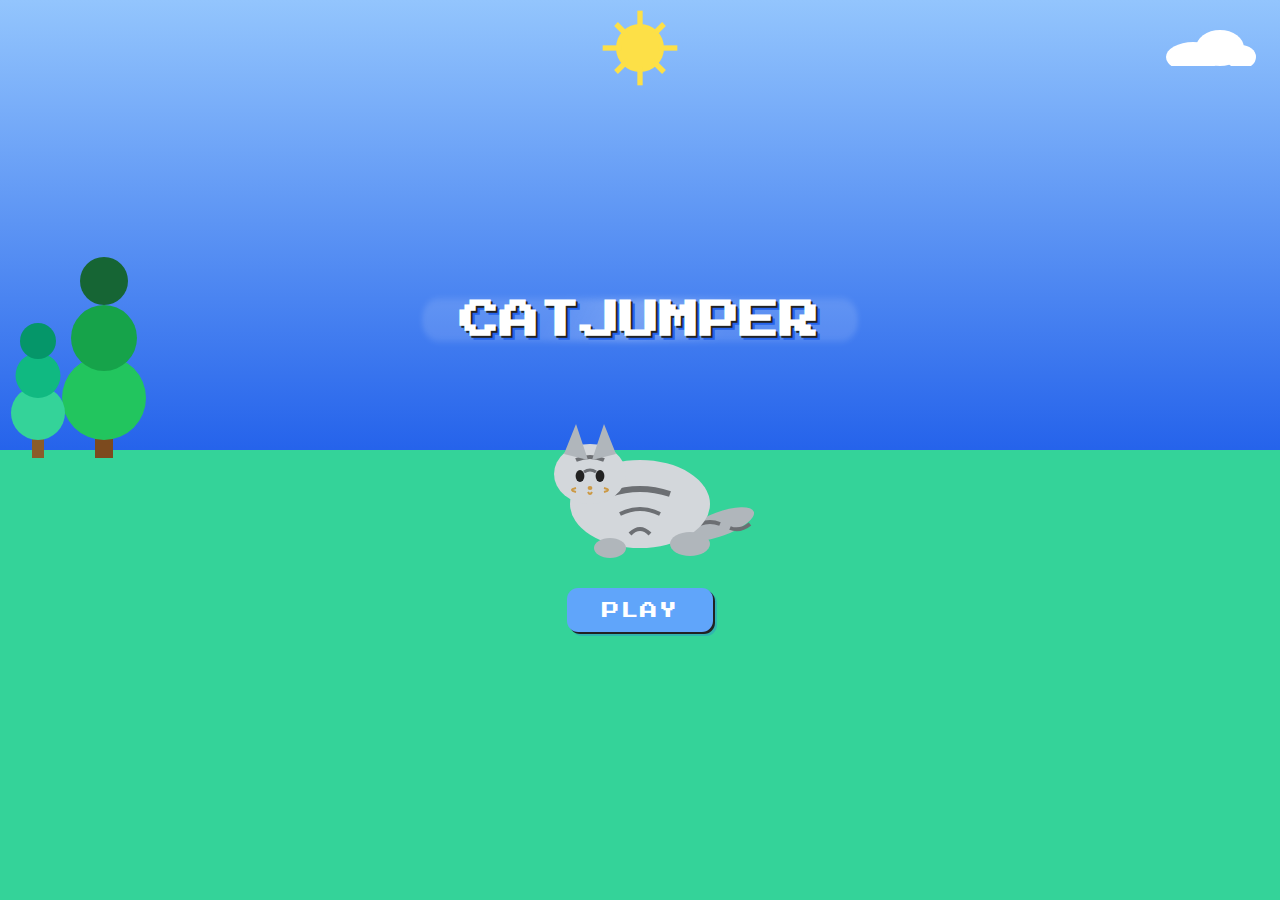
<file: index.html>
<!doctype html>
        <!-- Trunk -->
        <rect x="26" y="110" width="12" height="60" fill="#7c4a1e"/>
        <!-- Leaves (bottom) -->
        <ellipse cx="32" cy="130" rx="28" ry="28" fill="#22c55e"/>
  <!doctype html>
  <html lang="en">
  <head>
    <meta charset="utf-8" />
    <meta name="viewport" content="width=device-width, initial-scale=1" />
    <title>CATJUMPER</title>
    <link href="https://fonts.googleapis.com/css2?family=Press+Start+2P&display=swap" rel="stylesheet">
    <link rel="stylesheet" href="styles.css">
  </head>
  <body>
    <!-- Sun in the middle top -->
    <div class="sun-top-center">
      <svg viewBox="0 0 60 60" width="80" height="80" xmlns="http://www.w3.org/2000/svg">
        <circle cx="30" cy="30" r="18" fill="#fde047"/>
        <!-- Sun rays -->
        <g stroke="#fde047" stroke-width="4">
          <line x1="30" y1="2" x2="30" y2="16"/>
          <line x1="30" y1="44" x2="30" y2="58"/>
          <line x1="2" y1="30" x2="16" y2="30"/>
          <line x1="44" y1="30" x2="58" y2="30"/>
          <line x1="12" y1="12" x2="21" y2="21"/>
          <line x1="48" y1="12" x2="39" y2="21"/>
          <line x1="12" y1="48" x2="21" y2="39"/>
          <line x1="48" y1="48" x2="39" y2="39"/>
        </g>
      </svg>
    </div>
    <!-- Second, bigger tree beside the first -->
    <div class="tree-left-big">
      <svg viewBox="0 0 60 180" width="90" height="270" xmlns="http://www.w3.org/2000/svg">
        <rect x="26" y="110" width="12" height="60" fill="#7c4a1e"/>
        <ellipse cx="32" cy="130" rx="28" ry="28" fill="#22c55e"/>
        <ellipse cx="32" cy="90" rx="22" ry="22" fill="#16a34a"/>
        <ellipse cx="32" cy="52" rx="16" ry="16" fill="#166534"/>
      </svg>
    </div>
    <!-- Tree on the far left -->
    <div class="tree-left">
      <svg viewBox="0 0 40 120" width="60" height="180" xmlns="http://www.w3.org/2000/svg">
        <rect x="16" y="70" width="8" height="40" fill="#8b5c2a"/>
        <ellipse cx="20" cy="80" rx="18" ry="18" fill="#34d399"/>
        <ellipse cx="20" cy="55" rx="15" ry="15" fill="#10b981"/>
        <ellipse cx="20" cy="32" rx="12" ry="12" fill="#059669"/>
      </svg>
    </div>
    </svg>
  </div>
  <div class="cloud cloud-right">
    <svg viewBox="0 0 60 28" width="90" height="42" xmlns="http://www.w3.org/2000/svg">
      <ellipse cx="18" cy="22" rx="18" ry="10" fill="#fff"/>
      <ellipse cx="36" cy="16" rx="16" ry="12" fill="#fff"/>
      <ellipse cx="50" cy="22" rx="10" ry="8" fill="#fff"/>
    </svg>
  </div>
  <main class="center">
    <h1 class="title">CATJUMPER</h1>

    <div class="cat-wrap">
      <svg class="pixel-cat" viewBox="0 0 120 80" xmlns="http://www.w3.org/2000/svg">
        <!-- Tail -->
        <ellipse cx="100" cy="60" rx="18" ry="6" fill="#b0b6bb" transform="rotate(-20 100 60)"/>
        <!-- Tail stripes -->
        <path d="M90 60 Q95 58 100 60" stroke="#6c6f73" stroke-width="2" fill="none"/>
        <path d="M105 62 Q110 64 115 60" stroke="#6c6f73" stroke-width="2" fill="none"/>
        <!-- Body -->
        <ellipse cx="60" cy="50" rx="35" ry="22" fill="#d3d7db"/>
        <!-- Body stripes -->
        <path d="M45 45 Q60 40 75 45" stroke="#6c6f73" stroke-width="3" fill="none"/>
        <path d="M50 55 Q60 50 70 55" stroke="#6c6f73" stroke-width="2" fill="none"/>
        <path d="M55 65 Q60 60 65 65" stroke="#6c6f73" stroke-width="2" fill="none"/>
        <!-- Back leg -->
        <ellipse cx="85" cy="70" rx="10" ry="6" fill="#b0b6bb"/>
        <!-- Front leg -->
        <ellipse cx="45" cy="72" rx="8" ry="5" fill="#b0b6bb"/>
        <!-- Head -->
        <ellipse cx="35" cy="35" rx="18" ry="15" fill="#d3d7db"/>
        <!-- Head stripes -->
        <path d="M28 28 Q35 25 42 28" stroke="#6c6f73" stroke-width="2" fill="none"/>
        <path d="M32 34 Q35 32 38 34" stroke="#6c6f73" stroke-width="1.5" fill="none"/>
        <!-- Left ear -->
        <polygon points="22,25 28,10 34,28" fill="#b0b6bb"/>
        <!-- Right ear -->
        <polygon points="48,25 42,10 36,28" fill="#b0b6bb"/>
        <!-- Eyes -->
        <ellipse cx="30" cy="36" rx="2.2" ry="3" fill="#222"/>
        <ellipse cx="40" cy="36" rx="2.2" ry="3" fill="#222"/>
        <!-- Nose -->
        <ellipse cx="35" cy="42" rx="1.2" ry="1" fill="#c94"/>
        <!-- Mouth -->
        <path d="M34 44 Q35 46 36 44" stroke="#c94" stroke-width="1" fill="none"/>
        <!-- Whiskers -->
        <path d="M28 42 Q24 43 28 44" stroke="#c94" stroke-width="1" fill="none"/>
        <path d="M42 42 Q46 43 42 44" stroke="#c94" stroke-width="1" fill="none"/>
      </svg>
      <div class="play-wrap">
        <a href="game.html" class="play-button" role="button" aria-label="Play">PLAY</a>
      </div>
    </div>
  </main>
</body>
</html>
</file>
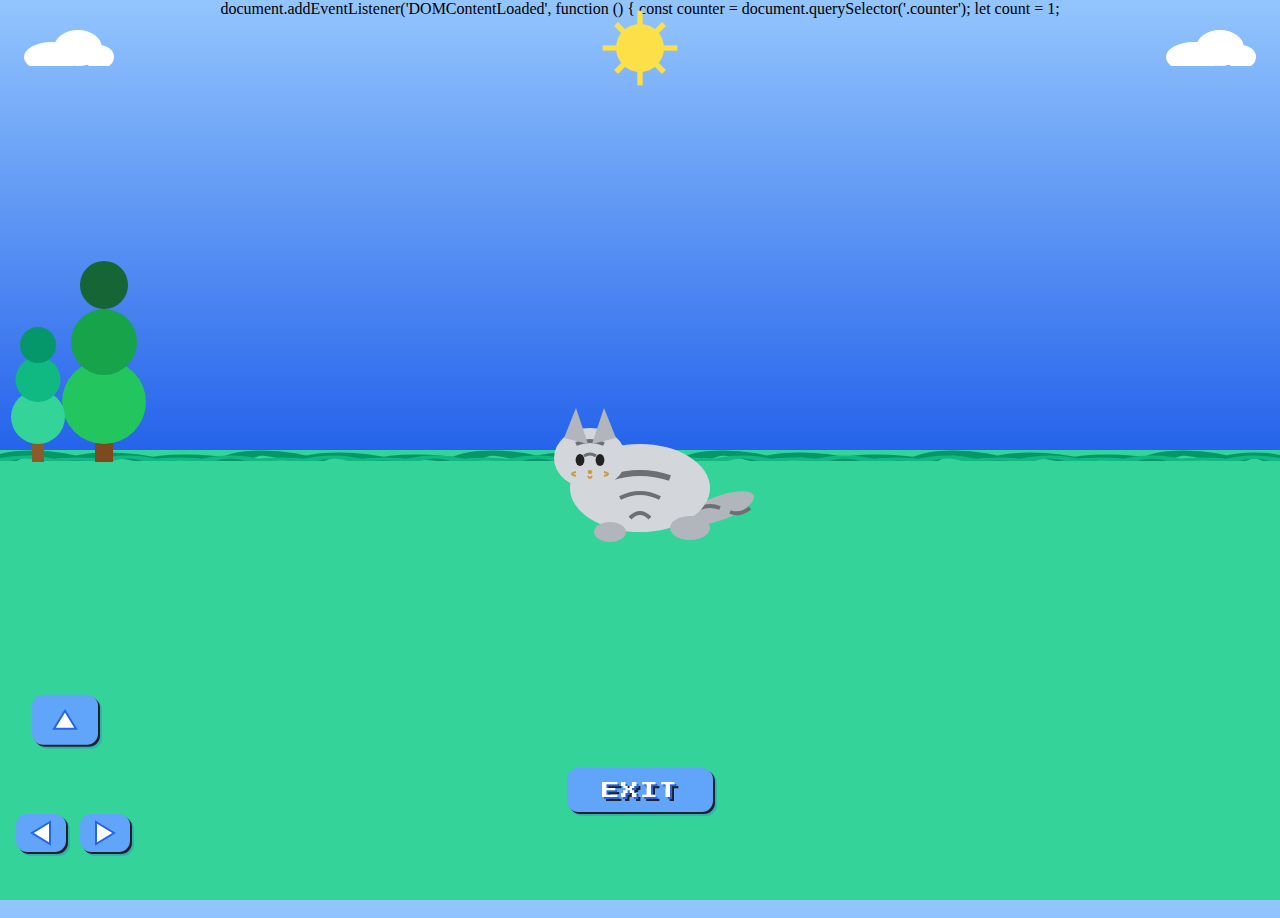
<file: game.html>
</main>
	 <div class="exit-text"><a href="page3.html" class="exit-button" role="button" aria-label="Exit">EXIT</a></div>
 </body>
 </html>
<!doctype html>
<html lang="en">
<head>
	<meta charset="utf-8" />
	<meta name="viewport" content="width=device-width, initial-scale=1" />
	<title>CATJUMPER - Game</title>
	<link href="https://fonts.googleapis.com/css2?family=Press+Start+2P&display=swap" rel="stylesheet">
	<link rel="stylesheet" href="styles.css">
	<script>
		   document.addEventListener('DOMContentLoaded', function () {
			   const cat = document.querySelector('.pixel-cat');
			   let jumping = false;
			   let jumpHeight = 80; // pixels
			   let jumpDuration = 350; // ms
			   let catX = 0; // horizontal position in px
			   let moveStep = 30; // px per arrow key press
			   let minX = -200; // left bound
			   let maxX = 200; // right bound

			   function jumpCat() {
				   if (!jumping) {
					   jumping = true;
					   cat.style.transform = `translate(${catX}px, -${jumpHeight}px)`;
					   setTimeout(() => {
						   cat.style.transform = `translate(${catX}px, 0)`;
						   setTimeout(() => { jumping = false; }, jumpDuration / 2);
					   }, jumpDuration / 2);
				   }
			   }

			   if (cat) {
				   // Set up initial transform
				   cat.style.transition = `transform ${jumpDuration / 2}ms cubic-bezier(.4,0,.2,1)`;
				   cat.style.transform = 'translate(0, 0)';

				   document.addEventListener('keydown', function (e) {
					   if (e.code === 'Space' || e.code === 'ArrowUp') {
						   jumpCat();
					   } else if (e.code === 'ArrowLeft') {
						   catX = Math.max(catX - moveStep, minX);
						   cat.style.transform = `translate(${catX}px, 0)`;
					   } else if (e.code === 'ArrowRight') {
						   catX = Math.min(catX + moveStep, maxX);
						   cat.style.transform = `translate(${catX}px, 0)`;
					   }
				   });

				   // Up arrow button click triggers jump
				   const jumpBtn = document.getElementById('jump-arrow-btn');
				   if (jumpBtn) {
					   jumpBtn.addEventListener('click', function(e) {
						   e.preventDefault();
						   jumpCat();
					   });
				   }

				   // Right arrow button click moves cat right
				   const rightBtn = document.getElementById('right-arrow-btn');
				   if (rightBtn) {
					   rightBtn.addEventListener('click', function(e) {
						   e.preventDefault();
						   catX = Math.min(catX + moveStep, maxX);
						   cat.style.transform = `translate(${catX}px, 0)`;
					   });
				   }
				   // Left arrow button click moves cat left
				   const leftBtn = document.getElementById('left-arrow-btn');
				   if (leftBtn) {
					   leftBtn.addEventListener('click', function(e) {
						   e.preventDefault();
						   catX = Math.max(catX - moveStep, minX);
						   cat.style.transform = `translate(${catX}px, 0)`;
					   });
				   }
			   }
		   });
	</script>
</head>
<body>
	<!-- Up arrow button on the left side -->
	<div class="arrow-button-left">
		<button class="exit-button" id="jump-arrow-btn" aria-label="Up">
			<svg width="28" height="28" viewBox="0 0 28 28" xmlns="http://www.w3.org/2000/svg" style="vertical-align:middle;">
				<polygon points="14,5 25,23 3,23" fill="#fff" stroke="#2563eb" stroke-width="2"/>
			</svg>
		</button>
	</div>
	<!-- Left arrow button at far left bottom -->
	<div class="arrow-button-left-bottom">
		<button class="exit-button" id="left-arrow-btn" aria-label="Left">
			<svg width="28" height="28" viewBox="0 0 28 28" xmlns="http://www.w3.org/2000/svg" style="vertical-align:middle;">
				<polygon points="23,3 5,14 23,25" fill="#fff" stroke="#2563eb" stroke-width="2"/>
			</svg>
		</button>
	</div>
	<!-- Right arrow button at bottom left -->
	<div class="arrow-button-right-bottom">
		<button class="exit-button" id="right-arrow-btn" aria-label="Right">
			<svg width="28" height="28" viewBox="0 0 28 28" xmlns="http://www.w3.org/2000/svg" style="vertical-align:middle;">
				<polygon points="5,3 23,14 5,25" fill="#fff" stroke="#2563eb" stroke-width="2"/>
			</svg>
		</button>
	</div>
	<main class="center">
		<!-- Sun in the middle top -->
		<div class="sun-top-center">
			<svg viewBox="0 0 60 60" width="80" height="80" xmlns="http://www.w3.org/2000/svg">
				<circle cx="30" cy="30" r="18" fill="#fde047"/>
				<g stroke="#fde047" stroke-width="4">
					<line x1="30" y1="2" x2="30" y2="16"/>
					<line x1="30" y1="44" x2="30" y2="58"/>
					<line x1="2" y1="30" x2="16" y2="30"/>
					<line x1="44" y1="30" x2="58" y2="30"/>
					<line x1="12" y1="12" x2="21" y2="21"/>
					<line x1="48" y1="12" x2="39" y2="21"/>
					<line x1="12" y1="48" x2="21" y2="39"/>
					<line x1="48" y1="48" x2="39" y2="39"/>
				</g>
			</svg>
		</div>
		<!-- Second, bigger tree beside the first -->
		<div class="tree-left-big">
			<svg viewBox="0 0 60 180" width="90" height="270" xmlns="http://www.w3.org/2000/svg">
				<rect x="26" y="110" width="12" height="60" fill="#7c4a1e"/>
				<ellipse cx="32" cy="130" rx="28" ry="28" fill="#22c55e"/>
				<ellipse cx="32" cy="90" rx="22" ry="22" fill="#16a34a"/>
				<ellipse cx="32" cy="52" rx="16" ry="16" fill="#166534"/>
			</svg>
		</div>
		<!-- Tree on the far left -->
		<div class="tree-left">
			<svg viewBox="0 0 40 120" width="60" height="180" xmlns="http://www.w3.org/2000/svg">
				<rect x="16" y="70" width="8" height="40" fill="#8b5c2a"/>
				<ellipse cx="20" cy="80" rx="18" ry="18" fill="#34d399"/>
				<ellipse cx="20" cy="55" rx="15" ry="15" fill="#10b981"/>
				<ellipse cx="20" cy="32" rx="12" ry="12" fill="#059669"/>
			</svg>
		</div>
		<!-- Clouds overlay -->
		<div class="cloud cloud-left">
			<svg viewBox="0 0 60 28" width="90" height="42" xmlns="http://www.w3.org/2000/svg">
				<ellipse cx="18" cy="22" rx="18" ry="10" fill="#fff"/>
				<ellipse cx="36" cy="16" rx="16" ry="12" fill="#fff"/>
				<ellipse cx="50" cy="22" rx="10" ry="8" fill="#fff"/>
			</svg>
		</div>
		document.addEventListener('DOMContentLoaded', function () {
			const counter = document.querySelector('.counter');
			let count = 1;
		<!-- Grass tips overlay -->
		</div>
		<div class="cloud cloud-right">
			<svg viewBox="0 0 60 28" width="90" height="42" xmlns="http://www.w3.org/2000/svg">
				<ellipse cx="18" cy="22" rx="18" ry="10" fill="#fff"/>
				<ellipse cx="36" cy="16" rx="16" ry="12" fill="#fff"/>
				<ellipse cx="50" cy="22" rx="10" ry="8" fill="#fff"/>
			</svg>
		</div>
			 <main class="center" style="overflow: visible;">
			   <div class="cat-wrap">
				   <svg class="pixel-cat" viewBox="0 0 120 80" xmlns="http://www.w3.org/2000/svg">
					<!-- Tail -->
					<ellipse cx="100" cy="60" rx="18" ry="6" fill="#b0b6bb" transform="rotate(-20 100 60)"/>
					<!-- Tail stripes -->
					<path d="M90 60 Q95 58 100 60" stroke="#6c6f73" stroke-width="2" fill="none"/>
					<path d="M105 62 Q110 64 115 60" stroke="#6c6f73" stroke-width="2" fill="none"/>
					<!-- Body -->
					<ellipse cx="60" cy="50" rx="35" ry="22" fill="#d3d7db"/>
					<!-- Body stripes -->
					<path d="M45 45 Q60 40 75 45" stroke="#6c6f73" stroke-width="3" fill="none"/>
					<path d="M50 55 Q60 50 70 55" stroke="#6c6f73" stroke-width="2" fill="none"/>
					<path d="M55 65 Q60 60 65 65" stroke="#6c6f73" stroke-width="2" fill="none"/>
					<!-- Back leg -->
					<ellipse cx="85" cy="70" rx="10" ry="6" fill="#b0b6bb"/>
					<!-- Front leg -->
					<ellipse cx="45" cy="72" rx="8" ry="5" fill="#b0b6bb"/>
					<!-- Head -->
					<ellipse cx="35" cy="35" rx="18" ry="15" fill="#d3d7db"/>
					<!-- Head stripes -->
					<path d="M28 28 Q35 25 42 28" stroke="#6c6f73" stroke-width="2" fill="none"/>
					<path d="M32 34 Q35 32 38 34" stroke="#6c6f73" stroke-width="1.5" fill="none"/>
					<!-- Left ear -->
					<polygon points="22,25 28,10 34,28" fill="#b0b6bb"/>
					<!-- Right ear -->
					<polygon points="48,25 42,10 36,28" fill="#b0b6bb"/>
					<!-- Eyes -->
					<ellipse cx="30" cy="36" rx="2.2" ry="3" fill="#222"/>
					<ellipse cx="40" cy="36" rx="2.2" ry="3" fill="#222"/>
					<!-- Nose -->
					<ellipse cx="35" cy="42" rx="1.2" ry="1" fill="#c94"/>
					<!-- Mouth -->
					<path d="M34 44 Q35 46 36 44" stroke="#c94" stroke-width="1" fill="none"/>
					<!-- Whiskers -->
					/* Arrow button group for left side (game page) */
					.arrow-button-group {
						position: fixed;
						left: 8rem;
						top: 70%;
						transform: translateY(-50%);
						z-index: 30;
						display: flex;
						flex-direction: column;
						gap: 1.2rem;
					}
					.arrow-button-left, .arrow-button-right {
						display: flex;
						justify-content: center;
					}
					<path d="M28 42 Q24 43 28 44" stroke="#c94" stroke-width="1" fill="none"/>
					   <path d="M42 42 Q46 43 42 44" stroke="#c94" stroke-width="1" fill="none"/>
				   </svg>
			   </div>
		   </main>
		   <!-- Grass tips overlay (moved outside main) -->
		   <div class="grass-tips">
			   <svg viewBox="0 0 100 16" width="100%" height="32" xmlns="http://www.w3.org/2000/svg" preserveAspectRatio="none">
				   <g>
					   <path d="M0,16 Q2,8 6,16 Q8,10 12,16 Q14,12 18,16 Q20,8 24,16 Q26,10 30,16 Q32,12 36,16 Q38,8 42,16 Q44,10 48,16 Q50,12 54,16 Q56,8 60,16 Q62,10 66,16 Q68,12 72,16 Q74,8 78,16 Q80,10 84,16 Q86,12 90,16 Q92,8 96,16 Q98,10 100,16" fill="none" stroke="#059669" stroke-width="2.5"/>
					   <path d="M0,16 Q2,12 4,16 Q6,14 8,16 Q10,12 12,16 Q14,14 16,16 Q18,12 20,16 Q22,14 24,16 Q26,12 28,16 Q30,14 32,16 Q34,12 36,16 Q38,14 40,16 Q42,12 44,16 Q46,14 48,16 Q50,12 52,16 Q54,14 56,16 Q58,12 60,16 Q62,14 64,16 Q66,12 68,16 Q70,14 72,16 Q74,12 76,16 Q78,14 80,16 Q82,12 84,16 Q86,14 88,16 Q90,12 92,16 Q94,14 96,16 Q98,12 100,16" fill="none" stroke="#10b981" stroke-width="1.5"/>
				   </g>
			   </svg>
		   </div>

	</main>
</body>
</html>
</file>
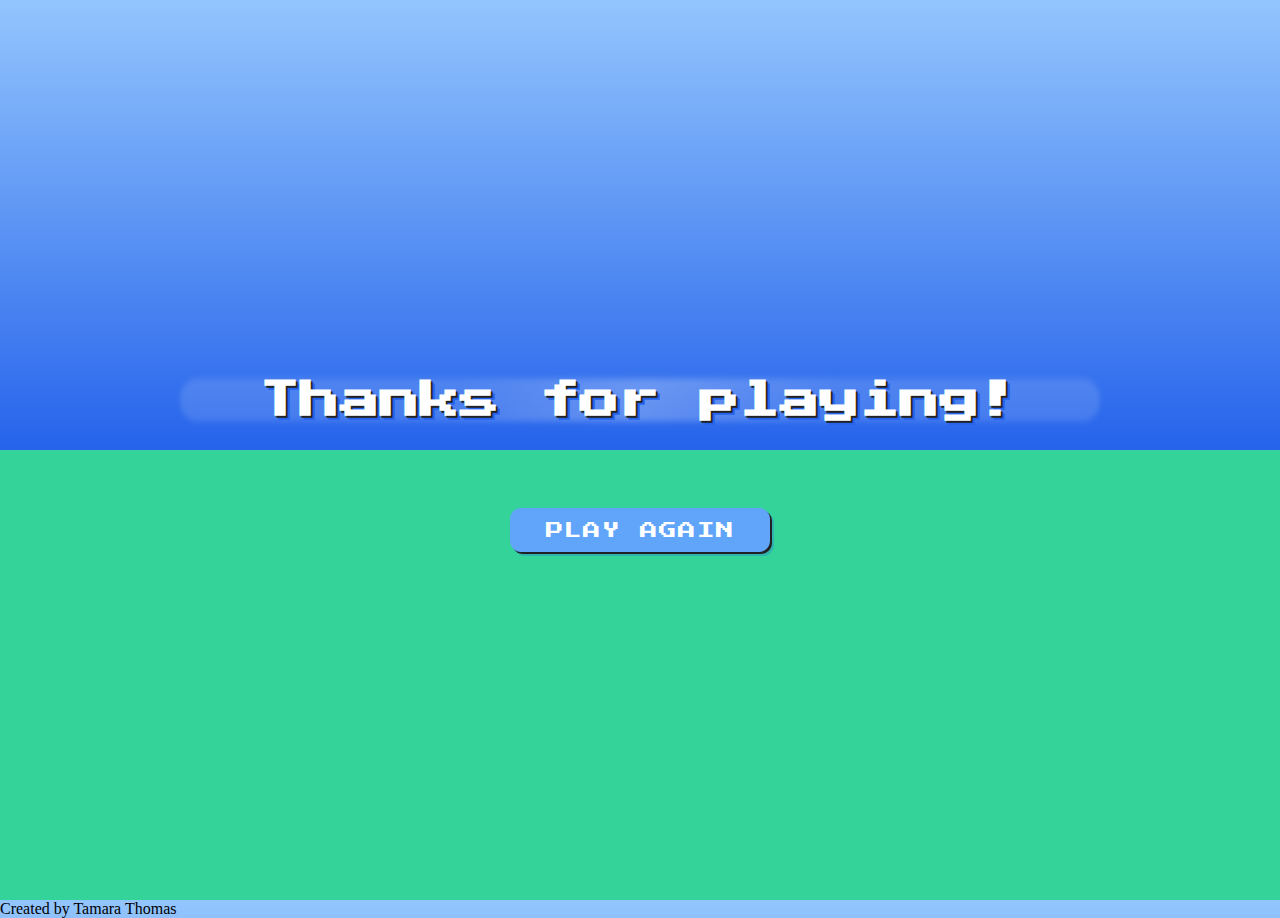
<file: page3.html>
<!doctype html>
<html lang="en">
<head>
  <meta charset="utf-8" />
  <meta name="viewport" content="width=device-width, initial-scale=1" />
  <title>Thanks for playing!</title>
  <link href="https://fonts.googleapis.com/css2?family=Press+Start+2P&display=swap" rel="stylesheet">
  <link rel="stylesheet" href="styles.css">
</head>
<body class="page3">
  <main class="center">
    <h1 class="title">Thanks for playing!</h1>
    <div class="play-wrap">
      <a href="index.html" class="play-button" role="button" aria-label="Play Again">PLAY AGAIN</a>
    </div>
  </main>
  <div class="credit-text">Created by Tamara Thomas</div>
</body>
</html>
</file>
<file: styles.css>
/* Left arrow button at far left bottom */
.arrow-button-left-bottom {
	position: fixed;
	left: 1rem;
	bottom: 3rem;
	z-index: 30;
	display: flex;
	justify-content: center;
}
.arrow-button-left-bottom .exit-button {
	padding: 0.3rem 0.7rem;
}
.arrow-button-right-bottom .exit-button {
	padding: 0.3rem 0.7rem;
}
/* Right arrow button at bottom left */
.arrow-button-right-bottom {
	position: fixed;
	left: 5rem;
	bottom: 3rem;
	z-index: 30;
	display: flex;
	justify-content: center;
}
/* Up arrow button on the left side (game page) */
.arrow-button-left {
	position: fixed;
	left: 2rem;
	top: 80%;
	transform: translateY(-50%);
	z-index: 30;
	}
	.arrow-button-left .exit-button {
		padding: 0.7rem 1.2rem;
		display: flex;
		align-items: center;
		justify-content: center;
	}
/* Up arrow at left bottom */
	position: fixed;
	left: 8rem;
	bottom: 8rem;
	z-index: 20;
	background: rgba(37,99,235,0.12);
	border-radius: 1.5rem;
	padding: 0.5rem 0.7rem 0.2rem 0.7rem;
	box-shadow: 2px 2px 0 #222, 4px 4px 0 #2563eb44;
	display: flex;
	align-items: flex-end;
}
.arrow-up-left {
	position: fixed;
	right: 3rem;
	bottom: 3rem;
	z-index: 100;
	background: rgba(37,99,235,0.12);
	border-radius: 1.5rem;
	padding: 0.5rem 0.7rem 0.2rem 0.7rem;
	box-shadow: 2px 2px 0 #222, 4px 4px 0 #2563eb44;
	display: flex;
	align-items: flex-end;
}
	color: #93c5fd;
	opacity: 0.8;
	z-index: 10;
	letter-spacing: 0.03em;
}
.play-again-button {
	display: inline-block;
	padding: 0.8rem 2.2rem;
	background: #60a5fa;
	color: #fff;
	border-radius: 0.7rem;
	font-family: 'Press Start 2P', cursive, sans-serif;
	font-size: 1.1rem;
	text-shadow: 2px 2px 0 #2563eb, 4px 4px 0 #222;
	letter-spacing: 0.05em;
	box-shadow: 2px 2px 0 #222, 4px 4px 0 #2563eb44;
	border: none;
	text-align: center;
	text-decoration: none;
	cursor: pointer;
	transition: background 0.2s, transform 0.1s;
}
.play-again-button:hover, .play-again-button:focus {
	background: #93c5fd;
	color: #2563eb;
	transform: translateY(-2px) scale(1.04);
}
/* Play again text on page 3 */
.play-again-text {
	display: flex;
	justify-content: center;
	margin-top: 2.5rem;
}
.play-again-text span {
	display: inline-block;
	padding: 0.8rem 2.2rem;
	background: #60a5fa;
	color: #fff;
	border-radius: 0.7rem;
	font-family: 'Press Start 2P', cursive, sans-serif;
	font-size: 1.1rem;
	text-shadow: 2px 2px 0 #2563eb, 4px 4px 0 #222;
	letter-spacing: 0.05em;
	box-shadow: 2px 2px 0 #222, 4px 4px 0 #2563eb44;
	border: none;
	text-align: center;
}
.exit-button {
	display: inline-block;
	padding: 0.8rem 2.2rem;
	background: #60a5fa;
	color: #fff;
	border-radius: 0.7rem;
	font-family: 'Press Start 2P', cursive, sans-serif;
	font-size: 1.1rem;
	text-shadow: 2px 2px 0 #2563eb, 4px 4px 0 #222;
	letter-spacing: 0.05em;
	box-shadow: 2px 2px 0 #222, 4px 4px 0 #2563eb44;
	border: none;
	text-decoration: none;
	text-align: center;
	cursor: pointer;
	transition: background 0.2s, transform 0.1s;
}
.exit-button:hover, .exit-button:focus {
	background: #93c5fd;
	color: #2563eb;
	transform: translateY(-2px) scale(1.04);
}
/* EXIT text at the bottom center */
.exit-text {
	position: fixed;
	left: 0;
	right: 0;
	bottom: 5.5rem;
	display: flex;
	justify-content: center;
	z-index: 10;
}
.exit-text span {
	display: inline-block;
	padding: 0.8rem 2.2rem;
	background: #60a5fa;
	color: #fff;
	border-radius: 0.7rem;
	font-family: 'Press Start 2P', cursive, sans-serif;
	font-size: 1.1rem;
	text-shadow: 2px 2px 0 #2563eb, 4px 4px 0 #222;
	letter-spacing: 0.05em;
	box-shadow: 2px 2px 0 #222, 4px 4px 0 #2563eb44;
	border: none;
}
/* Sun in the middle top */
.sun-top-center {
	position: fixed;
	left: 50%;
	top: 0.5rem;
	transform: translateX(-50%);
	z-index: 4;
	pointer-events: none;
}
/* Second, bigger tree beside the first */
.tree-left-big {
	position: fixed;
	left: 3.5rem;
	bottom: 47vh;
	z-index: 3;
	pointer-events: none;
}
/* Tree on the far left */
.tree-left {
	position: fixed;
	left: 0.5rem;
	bottom: 47vh;
	z-index: 3;
	pointer-events: none;
}
/* Clouds in the top corners */
.cloud {
	position: fixed;
	top: 1.5rem;
	z-index: 4;
	pointer-events: none;
}
.cloud-left {
	left: 1.5rem;
}
.cloud-right {
	right: 1.5rem;
}
/* Grass tips overlay at the top of the green section */
.grass-tips {
	position: fixed;
	left: 0;
	right: 0;
	bottom: 47vh;
	z-index: 2;
	pointer-events: none;
	width: 100vw;
	height: 48px;
	overflow: visible;
}
html, body {
	height: 100%;
}

.center {
	min-height: 100vh;
	display: flex;
	flex-direction: column;
	justify-content: center;
	align-items: center;
}

.cat-wrap {
	display: flex;
	flex-direction: column;
	align-items: center;
}
/* Make the cat SVG smaller */
.pixel-cat {
	width: 240px;
	height: 160px;
	display: block;
	margin: 0 auto;
	position: relative;
	z-index: 3;
}
.title {
	position: relative;
	z-index: 1;
	margin-bottom: 4rem;
}

.title::before {
	content: '';
	position: absolute;
	left: 50%;
	top: 50%;
	transform: translate(-50%, -50%) scale(1.1, 1.2);
	width: 110%;
	height: 90%;
	background: linear-gradient(120deg, rgba(255,255,255,0.18) 30%, rgba(255,255,255,0.38) 50%, rgba(255,255,255,0.18) 70%);
	border-radius: 0.4em;
	filter: blur(2.5px);
	opacity: 0.7;
	z-index: -1;
	animation: flash-effect 2.2s linear infinite;
}

@keyframes flash-effect {
	0% { opacity: 0.7; filter: blur(2.5px); }
	40% { opacity: 1; filter: blur(3.5px); }
	60% { opacity: 1; filter: blur(3.5px); }
	100% { opacity: 0.7; filter: blur(2.5px); }
}
/* Center the play button under the cat and style it with the same font as the title */
.play-wrap {
	display: flex;
	justify-content: center;
	margin-top: 1.5rem;
}

.play-button {
	font-family: 'Press Start 2P', cursive, sans-serif;
	font-size: 1.1rem;
	background: #60a5fa;
	color: #fff;
	padding: 0.8rem 2.2rem;
	border: none;
	border-radius: 0.7rem;
	text-decoration: none;
	box-shadow: 2px 2px 0 #222, 4px 4px 0 #2563eb44;
	transition: background 0.2s, transform 0.1s;
	letter-spacing: 0.05em;
	text-align: center;
	cursor: pointer;
}

.play-button:hover, .play-button:focus {
	background: #93c5fd;
	color: #2563eb;
	transform: translateY(-2px) scale(1.04);
}
/* Mario-like pixeled font for the title */
.title {
	font-family: 'Press Start 2P', cursive, sans-serif;
	font-size: 2.5rem;
	color: #fff;
	text-shadow: 2px 2px 0 #222, 4px 4px 0 #2563eb;
	margin-top: 2rem;
}
body {
	min-height: 100vh;
	margin: 0;
	background:
		linear-gradient(to top, #34d399 0 50%, transparent 50% 100%), /* green bottom half */
		linear-gradient(to top, #2563eb 50%, #93c5fd 100%); /* blue top half */
}
</file>
